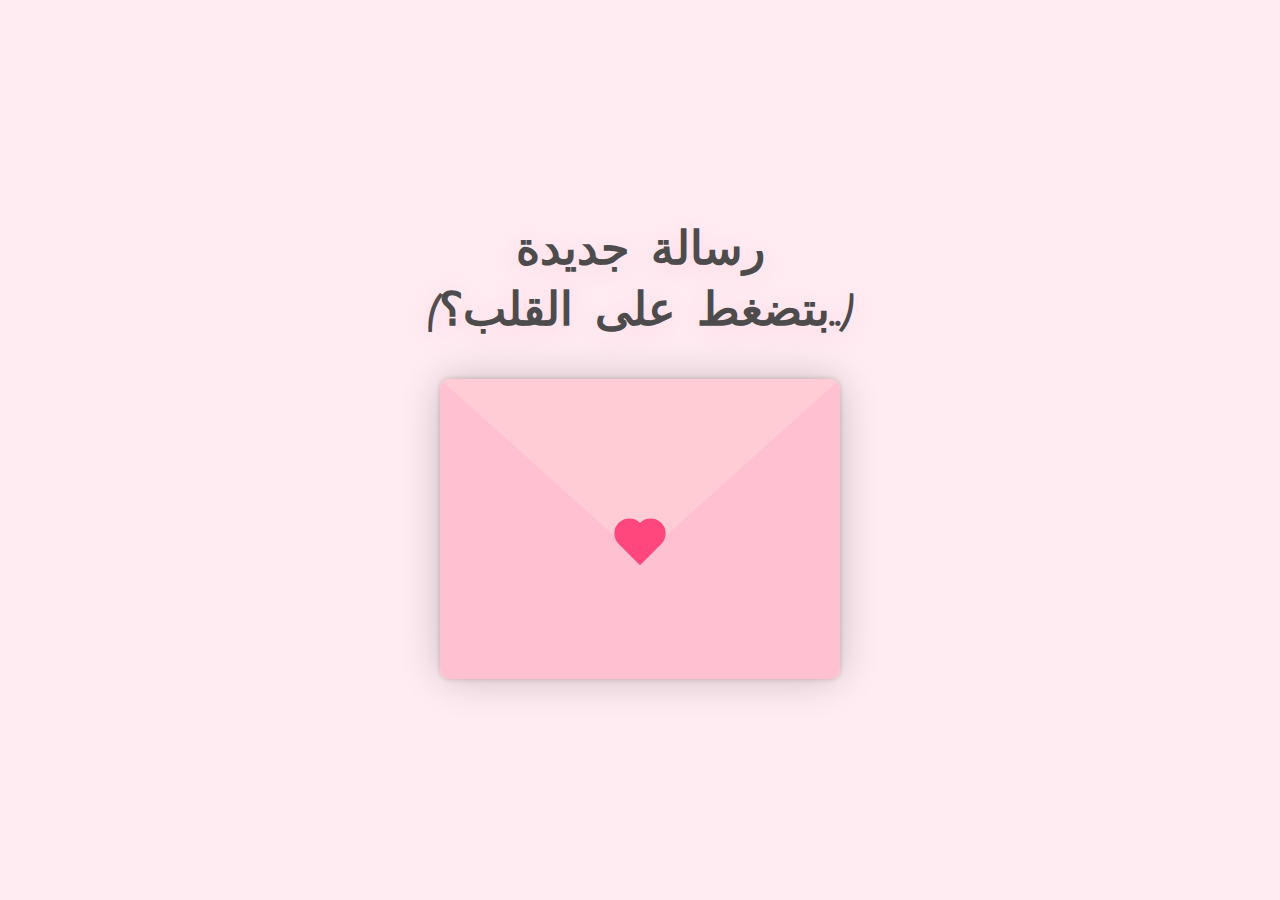
<file: index.html>
<html lang="tr">
<head>
    <meta charset="UTF-8">
    <meta name="viewport" content="width=device-width, initial-scale=1.0">
    <link rel="preconnect" href="https://fonts.googleapis.com">
    <link rel="preconnect" href="https://fonts.gstatic.com" crossorigin>
    <link href="https://fonts.googleapis.com/css2?family=Marck+Script&display=swap" rel="stylesheet">
    <link rel="stylesheet" href="style.css">
     <title>لديك رسالة..</title>
</head>
<h1 class="yanan-baslik">رسالة جديدة<br>
    (بتضغط على القلب؟..)
    </span> 
    </h1>
    
    <div class="contenedor">
        <div class="envoltura-sobre">
            <div class="sobre">
                <div class="carta">
                    <div class="contenido">
                        <strong>اممم</strong>
                        <p>
                            طيب… عندي تحدي صغير إلك: رح أكتب أول جملة من الحديث، وإذا حسّيتي إنها غريبة أو ما إلها معنى، مسموح لك تطنشيني 

الجملة هي: "كنت ناوي أبدأ كلامي بطريقة عادية… بس قررت أختصر وأقول مرحبا"  <strong>هل بتقبلي التحدي وتكمّلي الحديث؟
</strong> 
                        </p>
                        <div class="evet-hayir-anim-wrap">
                            <div class="evet-hayir-container" id="butonlar">
                                <a class='evet-buton' href='index-copy.html'>اي 💖</a>
                                <button type="button" class="evet-buton" id="hayir-btn">لا 💔</button>
                            </div>
                            <div id="hayir-error" class="hayir-error">ERROR (Hayır cevabı bulunamadı!)</div>
                        </div>
                    </div>
                </div>
            </div>
            <div class="corazon"></div>
            <div class="solapa-derecha"></div>
            <div class="solapa-izquierda"></div>
        </div>
    </div>

    <script src="script.js"></script>
</body>
</html>
</file>
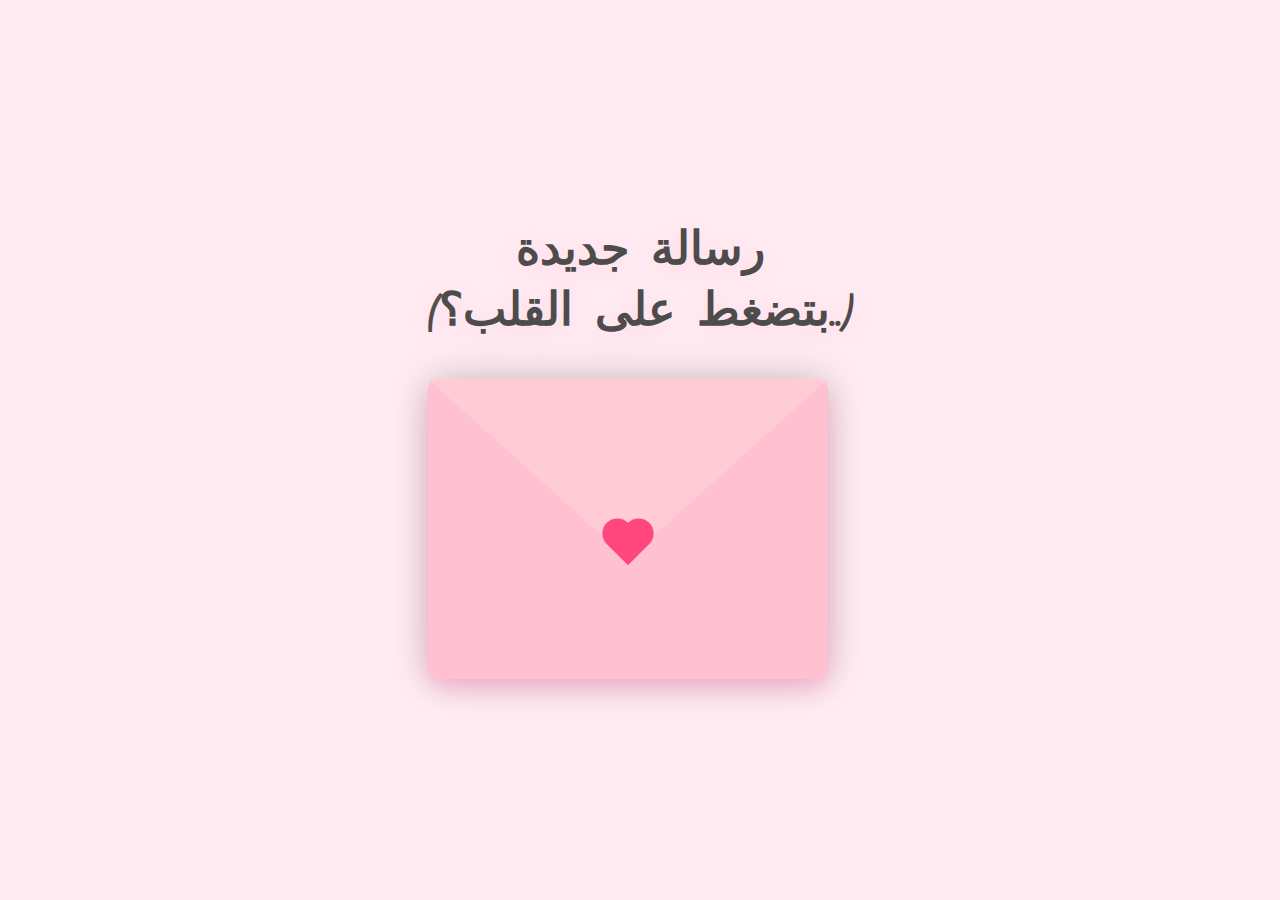
<file: iman.html>
<!DOCTYPE html>
<html lang="tr">
<head>
    <meta charset="UTF-8">
    <meta name="viewport" content="width=device-width, initial-scale=1.0">
    <link rel="preconnect" href="https://fonts.googleapis.com">
    <link rel="preconnect" href="https://fonts.gstatic.com" crossorigin>
    <link href="https://fonts.googleapis.com/css2?family=Marck+Script&display=swap" rel="stylesheet">
    <title>لديك رسالة..</title>
    <style>
        /* CSS from style.css */
        * {
            margin: 0;
            padding: 0;
            box-sizing: border-box;
        }

        :root {
            --primario: #fff;
            --fondo: #ffebf2; 
            --fondo-sobre: #ffe3ed; 
            --solapa-sobre: #ffccd5; 
            --cuerpo-sobre: #ffc1d1; 
            --sombra: rgba(0, 0, 0, 0.2);
            --texto: #003049; 
            --corazon: #ff477e; 
        }

        body {
            background: var(--fondo);
            display: flex;
            align-items: center;
            justify-content: center;
            flex-direction: column;
            height: 100vh;
            font-family: 'Marck Script', cursive; /* Default font */
        }

        .yanan-baslik {
            animation: yavasYanSondur 2.5s linear infinite;
            font-family: 'Marck Script', cursive;
            font-size: 46px;
            font-weight: bold;
            color: #4e4b4c;
            letter-spacing: 2px;
            text-shadow: 0 4px 24px #ffb5cd55;
            margin-bottom: 36px;
            text-align: center;
        }

        .alt-baslik {
            font-size: 32px;
            font-family: 'Trebuchet MS', Arial, sans-serif;
            color: #b3003c;
            font-weight: 500;
            letter-spacing: 1px;
            opacity: 0.80;
        }

        @keyframes yavasYanSondur {
            0% { opacity: 1; }
            40% { opacity: 1; }
            60% { opacity: 0.15; }
            100% { opacity: 1; }
        }

        .contenedor {
            width: 400px;
        }

        .envoltura-sobre {
            position: relative;
            background-color: var(--fondo-sobre);
            box-shadow: 0 0 40px var(--sombra);
            border-radius: 15px;
        }

        .sobre {
            position: relative;
            width: 400px;
            height: 300px;
        }

        .sobre::before {
            content: "";
            position: absolute;
            top: 0;
            left: 0;
            right: 0;
            z-index: 4;
            border-top: 180px solid var(--solapa-sobre);
            border-right: 200px solid transparent;
            border-left: 200px solid transparent;
            transform-origin: top;
            transition: all 0.5s ease-in-out 0.7s;
            border-radius: 10px;
        }

        .solapa-derecha {
            position: absolute;
            top: 0;
            right: 0;
            width: 100%;
            height: 100%;
            clip-path: polygon(100% 0, 0 100%, 100% 100%);
            background-color: var(--cuerpo-sobre);
            border-bottom-right-radius: 10px;
            border-top-right-radius: 10px;
            border-bottom-left-radius: 10px;
        }

        .solapa-izquierda {
            position: absolute;
            top: 0;
            left: 0;
            width: 100%;
            height: 100%;
            clip-path: polygon(0 0, 0 100%, 100% 100%);
            background-color: var(--cuerpo-sobre);
            border-top-left-radius: 10px;
            border-bottom-left-radius: 10px;
            border-bottom-right-radius: 10px;
        }

        .carta {
            position: absolute;
            bottom: 0;
            width: 100%;
            height: 100%;
            background: linear-gradient(135deg, #fff0f5, #ffe4e1);
            border-radius: 20px;
            box-shadow: 0 10px 20px rgba(255, 105, 180, 0.3);
            text-align: center;
            padding: 20px;
            transition: transform .5s ease-in-out;
        }

        .carta:hover {
            transform: scale(1.02);
        }

        .contenido {
            font-family: 'Marck Script', cursive;
            font-size: 24px;
            color: #d6336c;
            line-height: 1.6;
            text-align: center;
            border: 3px dotted var(--texto);
            padding: 10px;
            height: 100%;
            cursor: pointer;
            overflow-Y: scroll;
        }

        strong {
            font-size: 26px;
            color: #c9184a;
        }

        .evet-hayir-anim-wrap {
            display: flex;
            justify-content: center;
            align-items: center;
            min-height: 48px;
            min-width: 240px;
            position: relative;
        }

        .evet-hayir-container {
            display: flex;
            justify-content: center;
            gap: 14px;
            margin-top: 15px;
            transition: opacity 0.2s;
        }

        .hayir-error {
            display: none;
            position: absolute;
            left: 50%;
            top: 50%;
            transform: translate(-50%, -50%);
            font-family: 'Marck Script', cursive;
            font-size: 12px;
            color: #262223;
            font-weight: bold;
            letter-spacing: 1px;
            background: #fff4f8;
            border: 2px solid #ffb5cd;
            border-radius: 10px;
            box-shadow: 0 2px 10px #ff477e22;
            opacity: 0;
            transition: opacity 0.3s;
            text-align: center;
            padding: 8px 12px;
            min-width: 140px;
            margin-top: 0;
            margin-bottom: 0;
            animation: hayirBlinkSoft 0.7s linear 0s 3 alternate;
            z-index: 10;
            white-space: nowrap;
            overflow: hidden;
            text-overflow: ellipsis;
        }
        @keyframes hayirBlinkSoft {
            0% { opacity: 0.2; }
            40% { opacity: 0.9; }
            70% { opacity: 0.15; }
            100% { opacity: 0.9; }
        }

        .evet-buton {
            display: inline-block;
            padding: 7px 16px;
            background-color: #ff477e;
            color: white;
            font-weight: bold;
            text-decoration: none;
            border-radius: 18px;
            box-shadow: 0 3px 5px rgba(0, 0, 0, 0.14);
            transition: background 0.3s ease;
            font-family: 'Marck Script', cursive;
            font-size: 15px;
            margin: 0;
            min-width: 74px;
            border: none;
            cursor: pointer;
        }

        .evet-buton:hover {
            background-color: #e0386b;
        }

        @media screen and (max-width:400px) {
            .contenedor {
                width: 300px;
            }
            .sobre {
                width: 300px;
                height: 250px;
            }
            .sobre::before {
                border-top:150px solid var(--solapa-sobre) ;
                border-right: 150px solid transparent;
                border-left: 150px solid transparent;
            }
            .evet-hayir-container {
              gap: 9px;
            }
            .evet-buton {
              padding: 5px 11px;
              font-size: 13px;
              min-width: 56px;
            }
        }

        .corazon {
            position: absolute;
            top: 50%;
            left: 50%;
            width: 30px;
            height: 30px;
            background-color: var(--corazon);
            transform: translate(-50%,0) rotate(45deg);
            transition: transform 0.5s ease-in-out 1s;
            z-index: 999;
            cursor: pointer;
        }

        .corazon::before,
        .corazon::after {
            content: "";
            position: absolute;
            width: 30px;
            height: 30px;
            background-color: var(--corazon);
            border-radius: 100%;
        }

        .corazon:before {
            top: -15px;
        }

        .corazon:after {
            right: 15px;
        }

        .abierto .sobre::before {
            transform: rotateX(180deg);
            z-index: 0;
        }

        .abierto .corazon {
            transform: rotate(90deg);
            transition-delay: 0.4s;
        }

        .carta.mostrar-carta {
            transform: translateY(-290px);
            transition: transform .5s ease-in-out;
        }

        .carta.cerrando-carta {
            transform: translateY(-290px);
            transition: transform .5s ease-in-out;
        }

        .carta.abierta {
            z-index: 10000;
        }

        .envoltura-sobre.desactivar-sobre .sobre::before {
            pointer-events: none;
        }

        /* CSS from style copy.css */
        .body-copy { 
          padding: 0;
          margin: 0;
          overflow: hidden;
          background: #120c1c;
        }

        .love-text {
          position: fixed;
          top: 7vh;
          left: 0;
          width: 100vw;
          text-align: center;
          font-family: 'Marck Script', 'Comic Sans MS', cursive, sans-serif;
          font-size: 2.2rem;
          color: #71a714ff;
          font-weight: bold;
          pointer-events: none;
          z-index: 1;
          user-select: none;
        }

        @media (max-width: 600px) {
          .love-text {
            font-size: 1.2rem;
            top: 3vh;
          }
        }

    </style>
</head>
<body>
    <div id="initial-page">
        <h1 class="yanan-baslik">رسالة جديدة<br>(بتضغط على القلب؟..)</span></h1>
        
        <div class="contenedor">
            <div class="envoltura-sobre">
                <div class="sobre">
                    <div class="carta">
                        <div class="contenido">
                            <strong>اممم</strong>
                            <p>
                                طيب… عندي تحدي صغير إلك: رح أكتب أول جملة من الحديث، وإذا حسّيتي إنها غريبة أو ما إلها معنى، مسموح لك تطنشيني 
                                الجملة هي: "كنت ناوي أبدأ كلامي بطريقة عادية… بس قررت أختصر وأقول مرحبا"  <strong>هل بتقبلي التحدي وتكمّلي الحديث؟</strong> 
                            </p>
                            <div class="evet-hayir-anim-wrap">
                                <div class="evet-hayir-container" id="butonlar">
                                    <a class='evet-buton' id="evet-btn" href='#'>اي 💖</a>
                                    <button type="button" class="evet-buton" id="hayir-btn">لا 💔</button>
                                </div>
                                <div id="hayir-error" class="hayir-error">ERROR (Hayır cevabı bulunamadı!)</div>
                            </div>
                        </div>
                    </div>
                </div>
                <div class="corazon"></div>
                <div class="solapa-derecha"></div>
                <div class="solapa-izquierda"></div>
            </div>
        </div>
    </div>

    <script>
        // JS from script.js
        const envoltura = document.querySelector(".envoltura-sobre");
        const carta = document.querySelector(".carta");
        const hayirBtn = document.getElementById('hayir-btn');
        const hayirError = document.getElementById('hayir-error');
        const butonlar = document.getElementById('butonlar');
        const evetBtn = document.getElementById('evet-btn');

        document.addEventListener("click", (e) => {
            if (e.target.matches("#hayir-btn")) {
                return;
            }
            if (e.target.matches(".sobre") || 
                e.target.matches(".solapa-derecha") ||
                e.target.matches(".solapa-izquierda") ||
                e.target.matches(".corazon")) {
                if (envoltura) envoltura.classList.toggle("abierto");
            } else if (e.target.matches(".sobre *")) {
                if (carta && !carta.classList.contains("abierta")) {
                    carta.classList.add("mostrar-carta");
                    setTimeout(() => {
                        carta.classList.remove("mostrar-carta");
                        carta.classList.add("abierta");
                    }, 500);
                    if (envoltura) envoltura.classList.add("desactivar-sobre")
                } else if (carta) {
                    carta.classList.add("cerrando-carta");
                    if (envoltura) envoltura.classList.remove("desactivar-sobre");
                    setTimeout(() => {
                        carta.classList.remove("cerrando-carta")
                        carta.classList.remove("abierta")
                    }, 500);
                }
            } 
        });

        if (hayirBtn) {
            hayirBtn.addEventListener('click', function(e) {
                e.preventDefault();
                if (butonlar) {
                    butonlar.style.opacity = '0';
                    setTimeout(() => {
                        butonlar.style.display = 'none';
                        if (hayirError) {
                            hayirError.style.display = 'block';
                            hayirError.classList.remove('hayir-error');
                            void hayirError.offsetWidth;
                            hayirError.classList.add('hayir-error');
                            hayirError.style.opacity = '1';
                        }
                        setTimeout(() => {
                            if (hayirError) hayirError.style.opacity = '0';
                            setTimeout(() => {
                                if (hayirError) hayirError.style.display = 'none';
                                butonlar.style.display = 'flex';
                                setTimeout(() => {
                                    butonlar.style.opacity = '1';
                                }, 10);
                            }, 350);
                        }, 2100);
                    }, 200);
                }
            });
        }

        // Logic to switch to the second page
        if (evetBtn) {
            evetBtn.addEventListener('click', function(e) {
                e.preventDefault();

                // Clear the body and apply new styles
                document.body.innerHTML = '<div class="love-text">Seni ........💚!</div><canvas id="alx"></canvas>';
                document.body.className = 'body-copy';

                // JS from script copy.js
                var c = document.getElementById('alx');
                var a = c.getContext('2d');

                var e = [];
                var h = [];
                var WIDTH = c.width = innerWidth;
                var HEIGHT = c.height = innerHeight;
                var v = 32 + 16 + 8;
                var R = Math.random;
                var C = Math.cos;
                var Y = 6.3;

                function updateHeartPoints() {
                    h = [];
                    for (i = 0; i < Y ; i += 0.2) 
                      h.push([WIDTH / 2  + 210 * Math.pow(Math.sin(i), 3), 
                        HEIGHT / 2  + 13 * -(15 * C(i) - 5 * C(2 * i) - 2 * C(3 * i) - C(4 * i))]);
                    for (i = 0; i < Y  ; i += 0.4) 
                      h.push([WIDTH / 2  + 150 * Math.pow(Math.sin(i), 3), 
                        HEIGHT / 2  + 9 * -(15 * C(i) - 5 * C(2 * i) - 2 * C(3 * i) - C(4 * i))]);
                    for (i = 0; i < Y  ; i += 0.8) 
                      h.push([WIDTH / 2  + 90 * Math.pow(Math.sin(i), 3), 
                        HEIGHT / 2  + 5 * -(15 * C(i) - 5 * C(2 * i) - 2 * C(3 * i) - C(4 * i))]);
                }

                updateHeartPoints();

                for (var i = 0; i < v;) {
                    var x = R() * WIDTH;
                    var y = R() * HEIGHT;
                    var H = 80 * (i / v) + Math.random() * 100;
                    var S = 40 * R() + 60;
                    var B = 60 * R() + 20;
                    var f = [];
                    for (var k = 0; k < v;) f[k++] = {
                        x: x,
                        y: y,
                        X: 0,
                        Y: 0,
                        R: 1 - k / v + 1,
                        S: R() + 1,
                        q: ~~(R() * v),
                        D: 2 * (i % 2) - 1,
                        F: 0.2 * R() + 0.7,
                        f: "hsla(" + ~~H + "," + ~~S + "%," + ~~B + "%,.1)"
                    };
                    e[i++] = f;
                }

                function path(d) {
                    a.fillStyle = d.f;
                    a.beginPath();
                    a.arc(d.x, d.y, d.R, 0, Y, 1);
                    a.closePath();
                    a.fill();
                }

                setInterval(function () {
                    a.fillStyle = "rgba(3, 1, 26, 0.2)";
                    a.fillRect(0, 0, WIDTH, HEIGHT);
                    for (var i = v; i--;) {
                        var f = e[i];
                        var u = f[0];
                        var q = h[u.q];
                        var D = u.x - q[0];
                        var E = u.y - q[1];
                        var G = Math.sqrt(D * D + E * E);
                        if (10 > G) {
                            if (0.95 < R()) {
                                u.q = ~~ (R() * v);
                            } else {
                                if (0.99 < R()) {
                                    u.D *= -1;
                                }
                                u.q += u.D;
                                u.q %= v;
                                if (0 > u.q) {
                                    u.q += v;
                                }
                            }
                        }
                        u.X += -D / G * u.S;
                        u.Y += -E / G * u.S;
                        u.x += u.X;
                        u.y += u.Y;
                        path(u);
                        u.X *= u.F;
                        u.Y *= u.F;
                        for (var k = 0; k < v - 1;) {
                            var T = f[k];
                            var N = f[++k];
                            N.x -= 0.7 * (N.x - T.x);
                            N.y -= 0.7 * (N.y - T.y);
                            path(N);
                        }
                    }
                }, 25);

                window.addEventListener('resize', function() {
                  WIDTH = c.width = innerWidth;
                  HEIGHT = c.height = innerHeight;
                  updateHeartPoints();
                });
            });
        }
    </script>
</body>
</html>
</file>
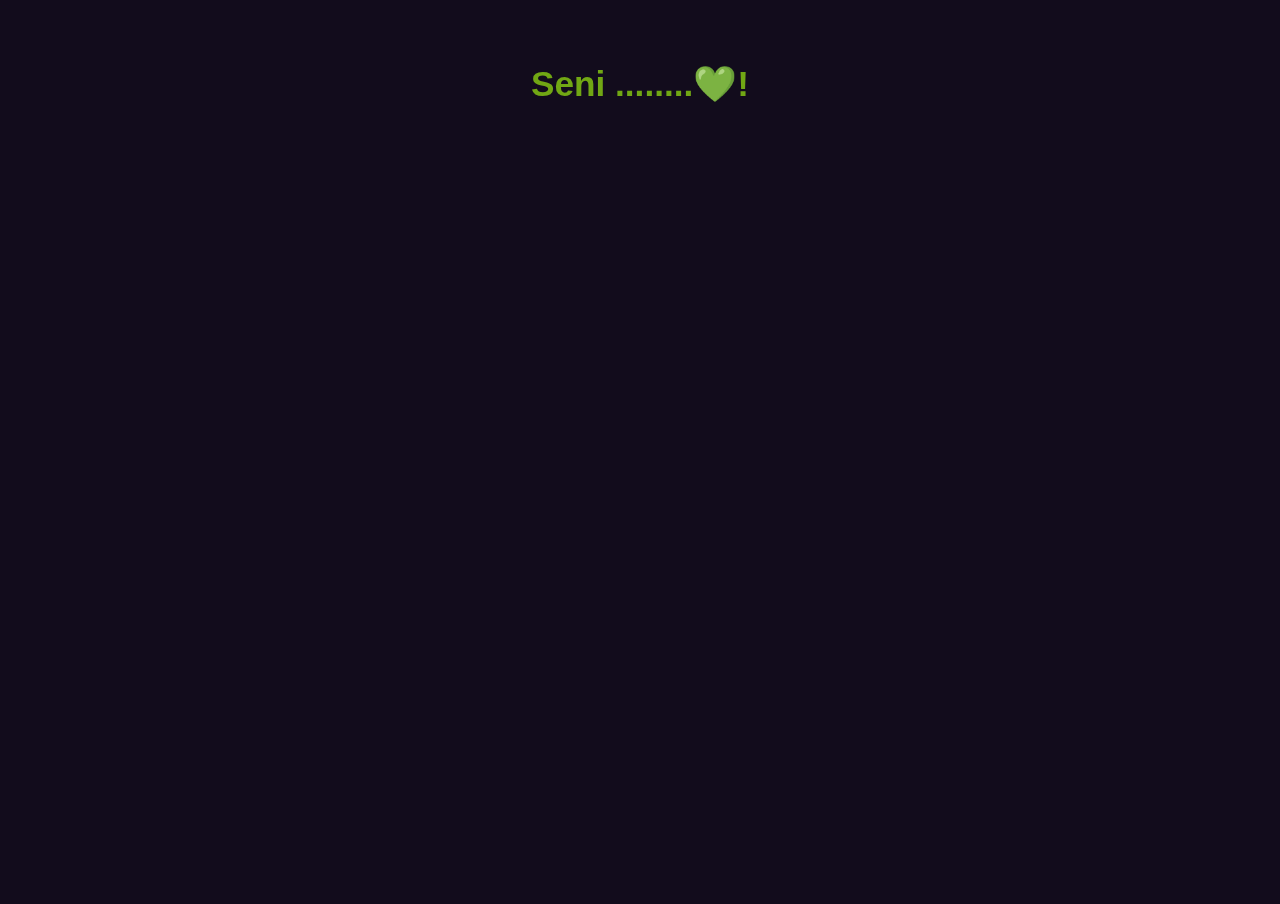
<file: index-copy.html>
<!DOCTYPE html>
<html lang="en">
<head>
    <meta charset="UTF-8">
    <meta name="viewport" content="width=device-width, initial-scale=1.0">
    <title>heart</title>
    <link rel="stylesheet" href="style copy.css">
</head>
<body>
    <div class="love-text">Seni ........💚!</div>
    <canvas id="alx"></canvas>
    <script src="script copy.js"></script>
</body>
</html>
</file>
<file: style.css>
* {
    margin: 0;
    padding: 0;
    box-sizing: border-box;
}

:root {
    --primario: #fff;
    --fondo: #ffebf2; 
    --fondo-sobre: #ffe3ed; 
    --solapa-sobre: #ffccd5; 
    --cuerpo-sobre: #ffc1d1; 
    --sombra: rgba(0, 0, 0, 0.2);
    --texto: #003049; 
    --corazon: #ff477e; 
}

body {
    background: var(--fondo);
    display: flex;
    align-items: center;
    justify-content: center;
    flex-direction: column;
    height: 100vh;
}

.yanan-baslik {
    animation: yavasYanSondur 2.5s linear infinite;
    font-family: 'Marck Script', cursive;
    font-size: 46px;
    font-weight: bold;
    color: #4e4b4c;
    letter-spacing: 2px;
    text-shadow: 0 4px 24px #ffb5cd55;
    margin-bottom: 36px;
    text-align: center;
}

.alt-baslik {
    font-size: 32px;
    font-family: 'Trebuchet MS', Arial, sans-serif;
    color: #b3003c;
    font-weight: 500;
    letter-spacing: 1px;
    opacity: 0.80;
}

@keyframes yavasYanSondur {
    0% { opacity: 1; }
    40% { opacity: 1; }
    60% { opacity: 0.15; }
    100% { opacity: 1; }
}

.contenedor {
    width: 400px;
}

.envoltura-sobre {
    position: relative;
    background-color: var(--fondo-sobre);
    box-shadow: 0 0 40px var(--sombra);
    border-radius: 15px;
}

.sobre {
    position: relative;
    width: 400px;
    height: 300px;
}

.sobre::before {
    content: "";
    position: absolute;
    top: 0;
    left: 0;
    right: 0;
    z-index: 4;
    border-top: 180px solid var(--solapa-sobre);
    border-right: 200px solid transparent;
    border-left: 200px solid transparent;
    transform-origin: top;
    transition: all 0.5s ease-in-out 0.7s;
    border-radius: 10px;
}

.solapa-derecha {
    position: absolute;
    top: 0;
    right: 0;
    width: 100%;
    height: 100%;
    clip-path: polygon(100% 0, 0 100%, 100% 100%);
    background-color: var(--cuerpo-sobre);
    border-bottom-right-radius: 10px;
    border-top-right-radius: 10px;
    border-bottom-left-radius: 10px;
}

.solapa-izquierda {
    position: absolute;
    top: 0;
    left: 0;
    width: 100%;
    height: 100%;
    clip-path: polygon(0 0, 0 100%, 100% 100%);
    background-color: var(--cuerpo-sobre);
    border-top-left-radius: 10px;
    border-bottom-left-radius: 10px;
    border-bottom-right-radius: 10px;
}

.carta {
    position: absolute;
    bottom: 0;
    width: 100%;
    height: 100%;
    background: linear-gradient(135deg, #fff0f5, #ffe4e1);
    border-radius: 20px;
    box-shadow: 0 10px 20px rgba(255, 105, 180, 0.3);
    text-align: center;
    box-shadow: 0 0 5px var(--sombra);
    padding: 20px;
    border-radius: 10px;
    transition: transform .5s ease-in-out;
}

.carta:hover {
    transform: scale(1.02);
}

.contenido {
    font-family: 'Marck Script', cursive;
    font-size: 24px;
    color: #d6336c;
    line-height: 1.6;
    text-align: center;
    border: 3px dotted var(--texto);
    padding: 10px;
    height: 100%;
    cursor: pointer;
    overflow-Y: scroll;
}

strong {
    font-size: 26px;
    color: #c9184a;
}

/* Evet-Hayır kapsayıcıya yükseklik kazandırır, animasyonlu geçiş için */
.evet-hayir-anim-wrap {
    display: flex;
    justify-content: center;
    align-items: center;
    min-height: 48px;
    min-width: 240px;
    position: relative;
}

/* Butonlar için */
.evet-hayir-container {
    display: flex;
    justify-content: center;
    gap: 14px;
    margin-top: 15px;
    transition: opacity 0.2s;
}

/* Hata mesajı */
.hayir-error {
    display: none;
    position: absolute;
    left: 50%;
    top: 50%;
    transform: translate(-50%, -50%);
    font-family: 'Marck Script', cursive;
    font-size: 12px;
    color: #262223;
    font-weight: bold;
    letter-spacing: 1px;
    background: #fff4f8;
    border: 2px solid #ffb5cd;
    border-radius: 10px;
    box-shadow: 0 2px 10px #ff477e22;
    opacity: 0;
    transition: opacity 0.3s;
    text-align: center;
    padding: 8px 12px;
    min-width: 140px;
    margin-top: 0;
    margin-bottom: 0;
    animation: hayirBlinkSoft 0.7s linear 0s 3 alternate;
    z-index: 10;
    white-space: nowrap;    /* Tek satırda tutar, taşarsa kayar */
    overflow: hidden;       /* Taşan kısmı gizler */
    text-overflow: ellipsis;/* Gerekirse üç nokta koyar */
}
@keyframes hayirBlinkSoft {
    0% { opacity: 0.2; }
    40% { opacity: 0.9; }
    70% { opacity: 0.15; }
    100% { opacity: 0.9; }
}

.evet-buton {
    display: inline-block;
    padding: 7px 16px;
    background-color: #ff477e;
    color: white;
    font-weight: bold;
    text-decoration: none;
    border-radius: 18px;
    box-shadow: 0 3px 5px rgba(0, 0, 0, 0.14);
    transition: background 0.3s ease;
    font-family: 'Marck Script', cursive;
    font-size: 15px;
    margin: 0;
    min-width: 74px;
    border: none;
    cursor: pointer;
}

.evet-buton:hover {
    background-color: #e0386b;
}

/* Responsive: Mobilde de yan yana ve daha küçük */
@media screen and (max-width:400px) {
    .contenedor {
        width: 300px;
    }
    .sobre {
        width: 300px;
        height: 250px;
    }
    .sobre::before {
        border-top:150px solid var(--solapa-sobre) ;
        border-right: 150px solid transparent;
        border-left: 150px solid transparent;
    }
    .evet-hayir-container {
      gap: 9px;
    }
    .evet-buton {
      padding: 5px 11px;
      font-size: 13px;
      min-width: 56px;
    }
}

.corazon {
    position: absolute;
    top: 50%;
    left: 50%;
    width: 30px;
    height: 30px;
    background-color: var(--corazon);
    transform: translate(-50%,0) rotate(45deg);
    transition: transform 0.5s ease-in-out 1s;
    z-index: 999;
    cursor: pointer;
}

.corazon::before,
.corazon::after {
    content: "";
    position: absolute;
    width: 30px;
    height: 30px;
    background-color: var(--corazon);
    border-radius: 100%;
}

.corazon:before {
    top: -15px;
}

.corazon:after {
    right: 15px;
}

/* Dinamik sınıflar */
.abierto .sobre::before {
    transform: rotateX(180deg);
    z-index: 0;
}

.abierto .corazon {
    transform: rotate(90deg);
    transition-delay: 0.4s;
}

.carta.mostrar-carta {
    transform: translateY(-290px);
    transition: transform .5s ease-in-out;
}

.carta.cerrando-carta {
    transform: translateY(-290px);
    transition: transform .5s ease-in-out;
}

.carta.abierta {
    z-index: 10000;
}

.envoltura-sobre.desactivar-sobre .sobre::before {
    pointer-events: none;
}
</file>
<file: style copy.css>
body
{ 
  padding: 0;
  margin: 0;
  overflow: hidden;
  background: #120c1c;
}
.love-text {
  position: fixed;
  top: 7vh;
  left: 0;
  width: 100vw;
  text-align: center;
  font-family: 'Marck Script', 'Comic Sans MS', cursive, sans-serif;
  font-size: 2.2rem;
  color: #71a714ff;  /* Kalbin rengiyle aynı */
  font-weight: bold;
  pointer-events: none;
  z-index: 1;
  user-select: none;
}

@media (max-width: 600px) {
  .love-text {
    font-size: 1.2rem;
    top: 3vh;
  }
}
</file>
